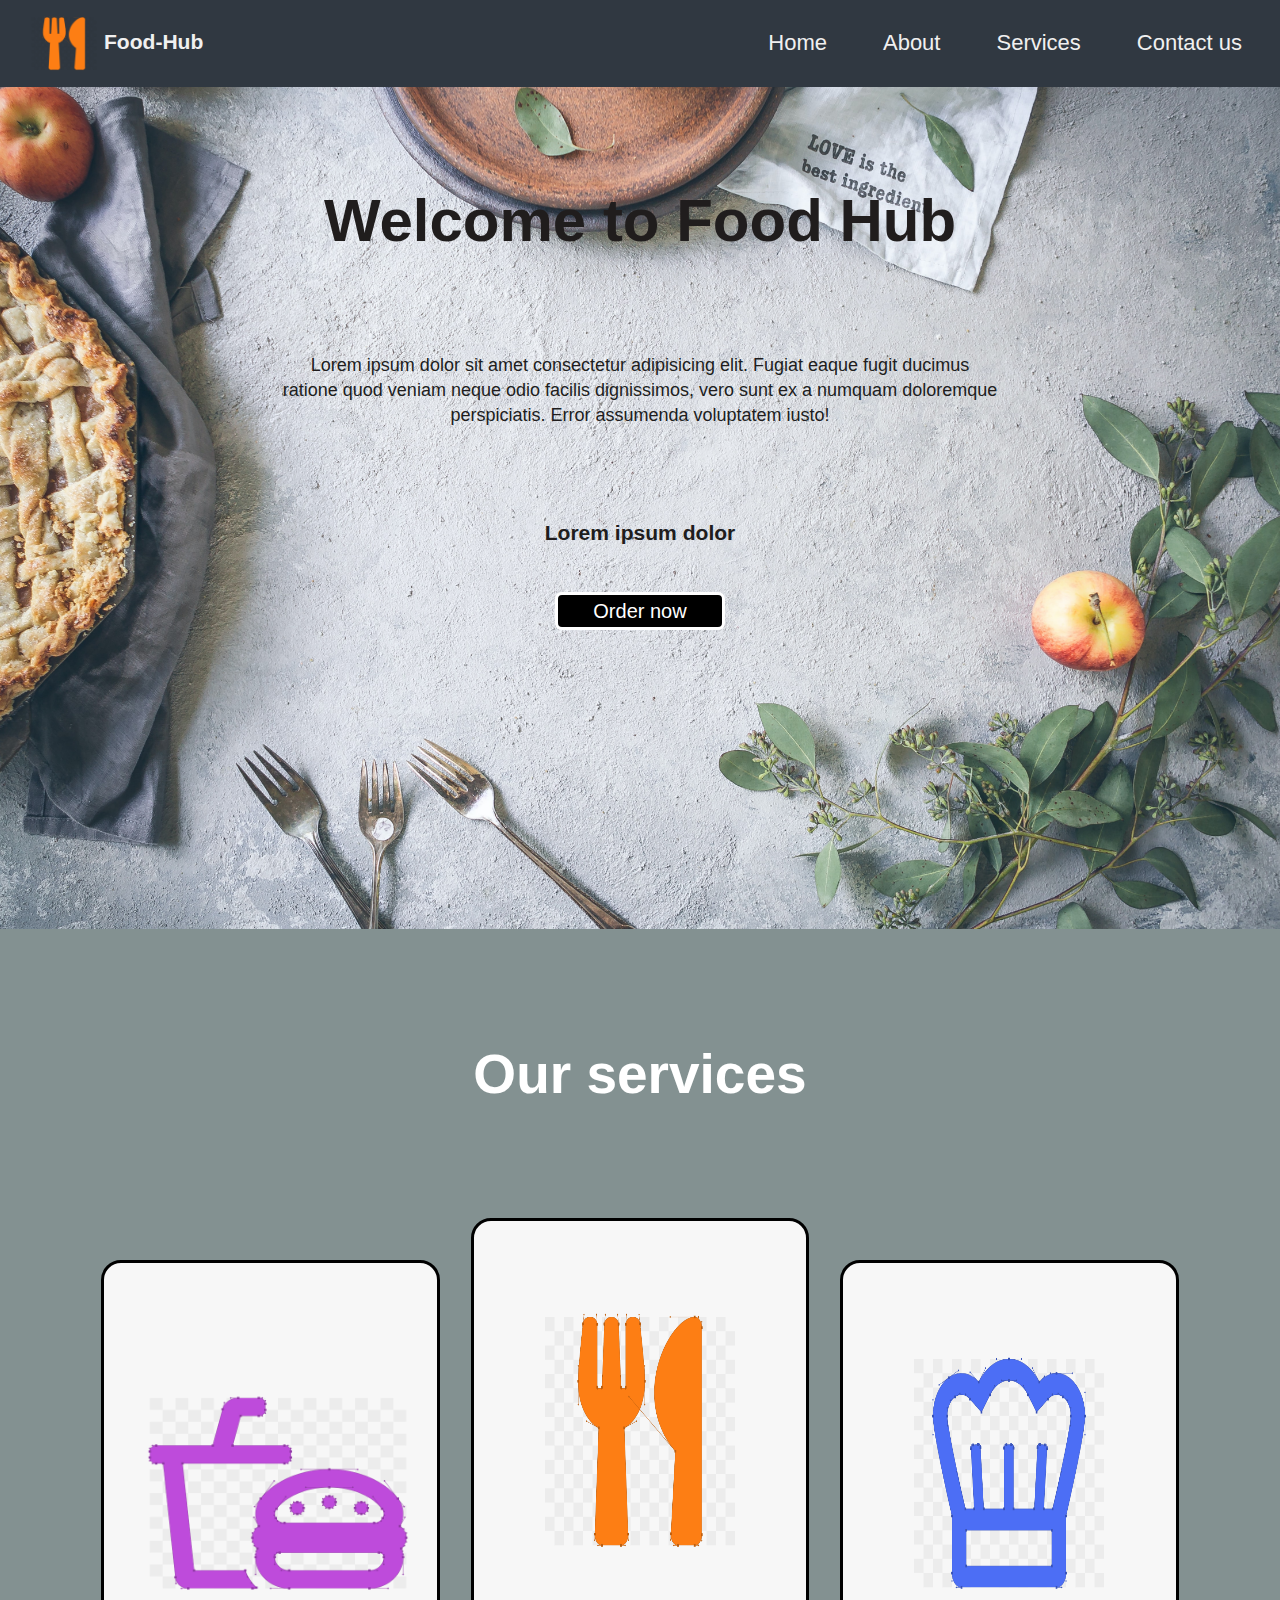
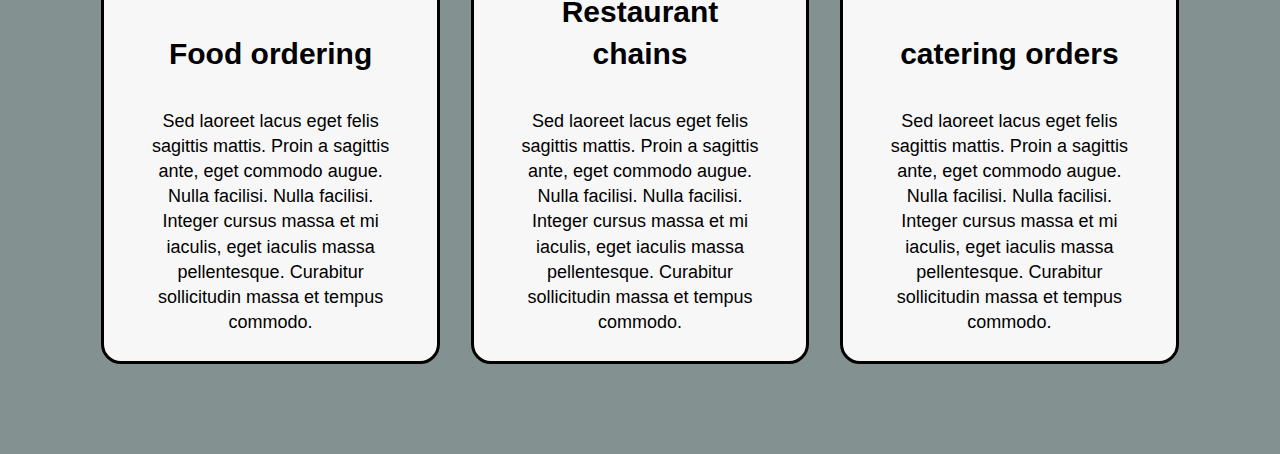
<file: day2.html>
<!DOCTYPE html>
<html>
    <head>
        
        <title>Food-Hub</title>
        <link rel="stylesheet" href="day2.css">
        
        
    </head>
    <body>
       <!-- START NAV -->

<nav id="navbar" class="nav">
    <a href="#welcome-section" class="logo">

    <h3>
        
        <img src="download.png" alt="Food Hub-Logo">
       Food-Hub</h3></a>
    <ul class="nav-list">
        
      <li class="nav-right">
        <a href="#welcome-section">Home</a>
      </li>
      <li class="nav-right">
        <a href="#welcome-section">About</a>
      </li>
      <li class="nav-right">
        <a href="#projects">Services</a>
      </li>
      <li class="nav-right">
        <a href="#contact">Contact us</a>
      </li>
    </ul>
  </nav>
  
  <!-- END NAV -->
  
<!-- Start Welcome section  -->

  <section id="Welcome-page">
    <h1 id="Welcome-text">
      Welcome to Food Hub
    </h1>
    <p class="Welcome-note">
      Lorem ipsum dolor sit amet consectetur adipisicing elit. Fugiat eaque fugit ducimus ratione quod veniam neque odio facilis dignissimos, vero sunt ex a numquam doloremque perspiciatis. Error assumenda voluptatem iusto!
    </p>
    <div class="Order-caption">
    <h3 id="Welcome-caption">
      Lorem ipsum dolor
    </h3>
    <button id="Order-button"type="button"> Order now </button>
    </div>
  </section> 
  

  <section id="Card-section">
  <h1 class="Card-section-heading">Our services</h1>
  <div class="Three-cards">
      <img class="Card-image Delivery-man" src="download (2).png"  >
      <h3 class="Card-heading">Food ordering</h3>
      <p class="Card-note">Sed laoreet lacus eget felis sagittis mattis. Proin a sagittis ante, eget commodo augue. Nulla facilisi. Nulla facilisi. Integer cursus massa et mi iaculis, eget iaculis massa pellentesque. Curabitur sollicitudin massa et tempus commodo.</p>
  </div>

    <div class="Three-cards">
      <img class="Card-image" src="download.png"  >
      <h3 class="Card-heading">Restaurant chains</h3>
      <p class="Card-note">Sed laoreet lacus eget felis sagittis mattis. Proin a sagittis ante, eget commodo augue. Nulla facilisi. Nulla facilisi. Integer cursus massa et mi iaculis, eget iaculis massa pellentesque. Curabitur sollicitudin massa et tempus commodo.</p>
  </div>

    <div class="Three-cards">
      <img class="Card-image" src="download (1).png" >
      <h3 class="Card-heading">catering orders</h3>
      <p class="Card-note">Sed laoreet lacus eget felis sagittis mattis. Proin a sagittis ante, eget commodo augue. Nulla facilisi. Nulla facilisi. Integer cursus massa et mi iaculis, eget iaculis massa pellentesque. Curabitur sollicitudin massa et tempus commodo.</p>
  </div>

</section>
 
</body>
    </body>
</html>
</file>
<file: day2.css>
*{
    margin: 0;
    padding: 0;
  }
  
  html{
    box-sizing: border-box;
    font-size: 62.5%;
    scroll-behavior: smooth;
  }
  /* TODO responsive media queries*/
  @media (max-width: 75em) {
    html {
      font-size: 60%;
    }
  }
  
  /* 980px / 16px = 61.25em */
  @media (max-width: 61.25em) {
    html {
      font-size: 58%;
    }
  }
  
  /* 460px / 16px = 28.75em */
  @media (max-width: 28.75em) {
    html {
      font-size: 55%;
    }
  }
  
  
  body{
    font-family: 'Poppins', sans-serif;
    font-size: 1.8rem;
    font-weight:400;line-height: 1.4;
    color:var(--main-white);
  }
  
  
  /* default Tags  container ends*/
  h1,h2{
    font-family: sans-serif;
    text-align: center;
    font-weight: 700;
  }
  h1{
    font-size: 6rem;
  }
  h2{
    font-size: 4.2rem;
  }
  ul{
    list-style: none;
  }
  
  a{
    text-decoration: none;
    color: var(--main-white);
  
  }
  :root {
    --main-white: #f0f0f0;
    --main-red: #839191;
    --main-blue: #45567d;
    --main-gray: #303841;
  }
  /* default Tags  container ends*/
  
  .nav{
    display: flex;
    justify-content: space-between;
    position: fixed;
    top: 0%;
    left: 0%;
    width: 100%;
    background: var(--main-gray)
    
  
  }
  
    nav {
      width: 100%;
      background-color: darkgreen;
      padding-left: 30px;
      padding-right: 10px;
      display: flex;
      justify-content: space-between;
      align-items: center;
    }
  .logo img{
    
    width: 10%;
    vertical-align: middle;
  }
  .logo:hover{
    background:var(--main-blue);
  }
  
   
  
  
  .nav-list{
    
    display: flex;
    margin-right: 4rem;
  }
  
  @media (max-width: 28.75em) {
    .nav {
      justify-content: center;
    }
  
    .nav-list {
      margin: 0 1rem;
    }
  }
  
  .nav-list a{
    display: block;
    font-size: 2.2rem;
    padding:2.8rem;
  }
  .nav-list a:hover{
    background:var(--main-blue);
  }
  
  
  
  #Welcome-page{
    background-image: url("pic.jpg");
    background-size:cover;
    height:750px ;
    background-position: center;
    background-repeat:no-repeat;
    text-align:center;
    padding: 7% 15%;
  }
  #Welcome-text{
    margin:10%;
    color:rgb(32, 29, 29);
  }
  .Welcome-note{
    width: 80%;
    margin: 0 auto;
    color:rgb(32, 29, 29);
  }
  #Welcome-caption{
    margin-bottom: 5%;
    color:rgb(32, 29, 29);
  }
  #Order-button{
    text-align: center;
    padding: 0.5% 1%;
    width:17rem;
    border-radius: 7px;
    background-color:#000;
    color: #fff;
    border-color: #fff;
    border: solid 3px;
    font-size: 2rem;
  }
  .Order-caption{
    margin-top: 10%;
  }
  
  /* Card Section */
  #Card-section{
    text-align: center;
    background-color:var(--main-red);
    padding-top:7%;
  }
  .Card-section-heading{
    color: #fff;
    font-weight:900;
    line-height: 2;
    font-size:5.5rem;
  }
  .Three-cards{
    width: 20%;
    height:100%;
    display: inline-block;
    padding: 7% 3% 2%;
    border: solid #000 3px;
    border-radius: 20px;
    margin: 7% 1%;
    background-color: #F7F7F7;
  }
  .Card-image{
    width: 200px;
    height: 240px;
  }
  .Card-image.Delivery-man{
    width: 270px;
    height: 200px;
    margin-top: 40px;
  }
  .Card-heading{
    font-size: 3rem;
    font-weight: 700;
    color:#000;
    margin:13% 0 ;
  }
  .Card-note{
    color:#000;
  }
  
  
  
  #bottom{
    background-color: var(--main-gray);
    width: 100%;
    font-size: 2rem;
    display: flex;
    justify-content: center;
    align-items: center;
  }
</file>
